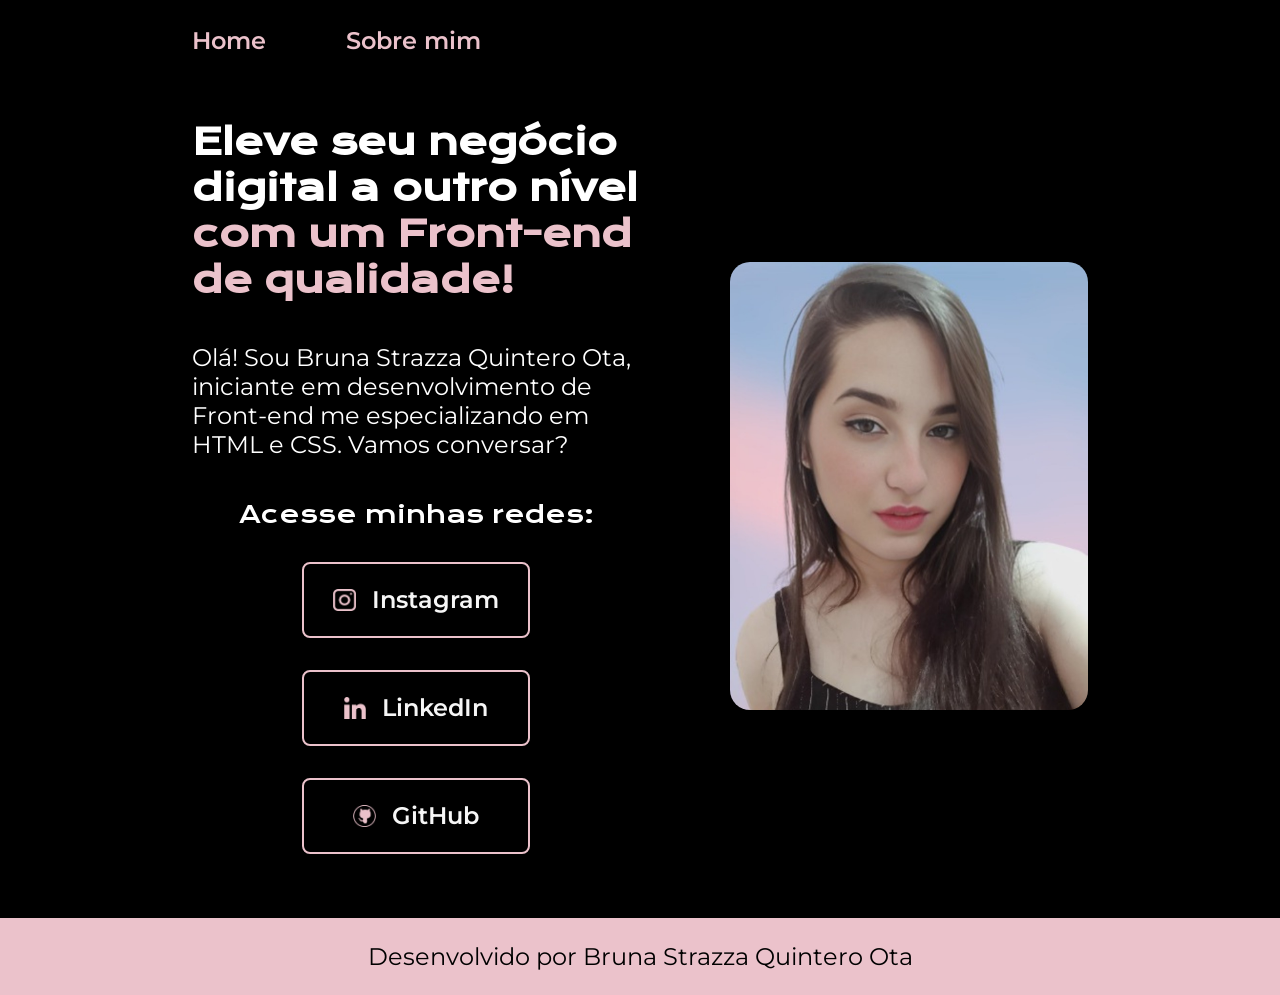
<file: index.html>
<!DOCTYPE html>
<html lang="pt-br">
<head>
    <meta charset="UTF-8">
    <meta name="viewport" content="width=device-width, initial-scale=1.0">
    <title>Portfolio</title>
    <link rel="stylesheet" href="./styles/style.css">
</head>
<body>
    <header class="cabecalho">
        <nav class="cabecalho__menu">
            <a class="cabecalho__menu__link" href="index.html">Home</a>
            <a class="cabecalho__menu__link" href="about.html">Sobre mim</a>
        </nav>
    </header>
    <main class="apresentacao">
        <section class="apresentacao__conteudo">
            <h1 class="apresentacao__conteudo__titulo">Eleve seu negócio digital a outro nível <strong class="titulo-destaque">com um Front-end de qualidade!</strong></h1>
            <p class="apresentacao__conteudo__texto">Olá! Sou Bruna Strazza Quintero Ota, iniciante em desenvolvimento de Front-end me especializando em HTML e CSS. Vamos conversar?</p>
            <div class="apresentacao__links">
                <h2 class="apresentacao__links__subtitulo">Acesse minhas redes:</h2>
                <a class="apresentacao__links__link" href="https://instagram.com/bruh_sqp">
                    <img class="apresentacao__links__link__imagem" src="./assets/instagram1.png" alt="logo instagram"> <!-- width="40" height="28"-->
                    Instagram
                </a>
                <a class="apresentacao__links__link" href="https://www.linkedin.com/in/bruna-strazza-quintero-ota-07046116a/">
                    <img class="apresentacao__links__link__imagem" src="./assets/linkdin1.png" alt="Logo LinkedIn"> <!-- width="40" height="25"-->
                    LinkedIn
                </a>
                <a class="apresentacao__links__link" href="https://github.com/Bruna-Strazza-Quintero-Ota">
                    <img class="apresentacao__links__link__imagem" src="./assets/github1.png" alt="Logo GitHub"> <!-- width="40" height="25"-->
                    GitHub
                </a>
            </div>
        </section>
        <img class="apresentacao__imagem" src="./assets/imagem2.jpeg" alt="Imagem Bruna" > <!--width="460" height="550"-->
    </main>
    <footer class="rodape">
        <p>Desenvolvido por Bruna Strazza Quintero Ota</p>
    </footer>
</body>

</html>
</file>
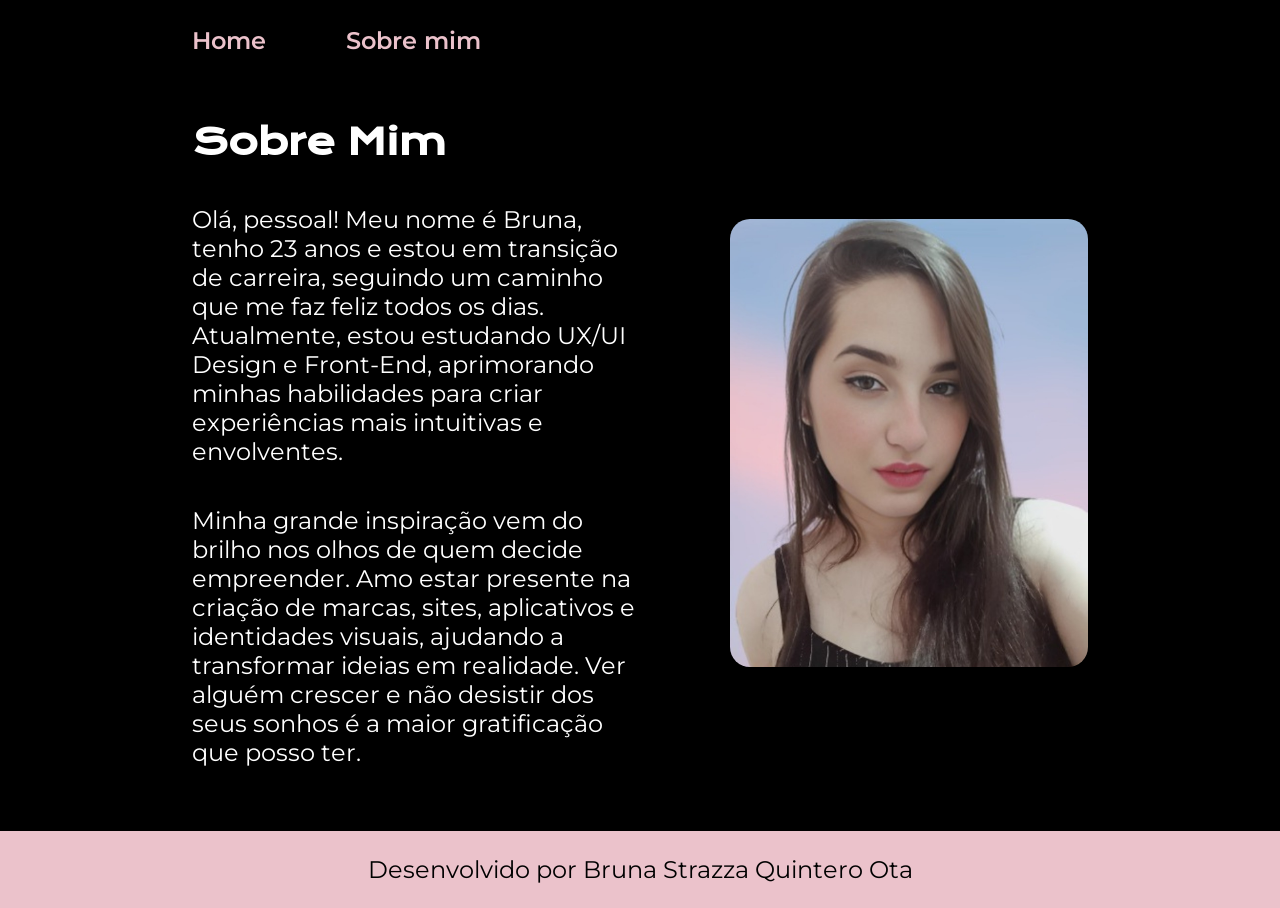
<file: about.html>
<!DOCTYPE html>
<html lang="pt-br">
<head>
    <meta charset="UTF-8">
    <meta name="viewport" content="width=device-width, initial-scale=1.0">
    <title>Sobre Mim</title>
    <link rel="stylesheet" href="./styles/style.css">
</head>
<body>
    <header class="cabecalho">
        <nav class="cabecalho__menu">
            <a class="cabecalho__menu__link" href="index.html">Home</a>
            <a class="cabecalho__menu__link" href="about.html">Sobre mim</a>
        </nav>
    </header>
    <main class="apresentacao">
        <section class="apresentacao__conteudo">
            <h1 class="apresentacao__conteudo__titulo">Sobre Mim</h1>
            <p class="apresentacao__conteudo__texto">Olá, pessoal! Meu nome é Bruna, tenho 23 anos e estou em transição de carreira, seguindo um caminho que me faz feliz todos os dias. Atualmente, estou estudando UX/UI Design e Front-End, aprimorando minhas habilidades para criar experiências mais intuitivas e envolventes.</p>
            <p class="apresentacao__conteudo__texto">Minha grande inspiração vem do brilho nos olhos de quem decide empreender. Amo estar presente na criação de marcas, sites, aplicativos e identidades visuais, ajudando a transformar ideias em realidade. Ver alguém crescer e não desistir dos seus sonhos é a maior gratificação que posso ter.</p>
        </section>
        <img class="apresentacao__imagem" src="./assets/imagem2.jpeg" alt="Imagem Bruna" >
    </main>
    <footer class="rodape">
        <p>Desenvolvido por Bruna Strazza Quintero Ota</p>
    </footer>
</body>
</html>
</file>
<file: styles/style.css>
@import url('https://fonts.googleapis.com/css2?family=Krona+One&family=Montserrat:ital,wght@0,100..900;1,100..900&display=swap');

:root {
    --cor-rosa: #ebc2cb ;
    --cor-preto: #000000;
    --cor-branco: #ffffff;
    --cor-roxo: #c4c2da;
    --cor-cinza-escuro: #272727;
    --cor-branco-2: #f6f6f6;

    --font-krona: 'Krona One', sans-serif;
    --font-Monts: 'Montserrat', sans-serif;

}

* {
    margin: 0;
    padding: 0;
}

.cabecalho {
    padding: 2% 0% 0% 15%;
}

.cabecalho__menu {
    display: flex;
    gap: 80px;
}

.cabecalho__menu__link {
    font-family: var(--font-Monts);
    font-size: 1.5rem; /*24px*/
    font-weight: 600;
    color: var(--cor-rosa);
    text-decoration: none;
}

.cabecalho__menu__link:hover {
    color: var(--cor-roxo);
}

body {
    /* height: 100vh; */
    box-sizing: border-box;
    background-color: var(--cor-preto);
    color: var(--cor-branco);
}

.apresentacao {
    padding: 5% 15%;
    display: flex;
    align-items: center;
    justify-content: space-between;
    gap: 82px;
}

.apresentacao__conteudo {
    width: 50%;
    display: flex;
    flex-direction: column;
    gap: 40px;
}

.apresentacao__conteudo__titulo {
    font-size: 2.25rem; /* =36px (tamanho no figma) / 16(Valor de 1 REM ) */
    font-family: var(--font-krona);
}

.apresentacao__conteudo__texto {
    font-size: 1.5rem; /*24px*/
    font-family: var(--font-Monts);
    font-weight: 400;
}

.titulo-destaque {
    color: var(--cor-rosa);
   
}

.titulo-destaque:hover {
    color: var(--cor-roxo);
}


.apresentacao__links {
    display: flex;
    flex-direction: column ;
    justify-content: space-between;
    align-items: center;
    gap: 32px;
}

.apresentacao__links__subtitulo{
    font-family: var(--font-krona);
    font-weight: 400;
}

.apresentacao__links__link {
    /* background-color: #ebc2cb; */
    display: flex;
    justify-content: center;
    gap: 16px;
    border: 2px solid var(--cor-rosa);
    width: 50%;
    text-align: center;
    align-items: center;
    border-radius: 8px;
    font-family: var(--font-Monts);
    font-size: 1.5rem;/*24px*/
    font-weight: 600;
    padding: 21.5px 0;
    text-decoration: none;
    color: var(--cor-branco-2);
}

.apresentacao__links__link:hover {
    border: 2px solid var(--cor-roxo);
    color: var(--cor-rosa);
    background-color: var(--cor-cinza-escuro);
    font-size: 1,625rem; /*26px*/ 
    padding: 22px;
    border-radius: 8px;
    /* cursor: pointer; */
}

.apresentacao__imagem {
    border-radius: 20px;
    overflow: hidden; 
    width: 40%;
    
}

.apresentacao__links__link__imagem {
    width: 10%;
}

.rodape {
    padding: 24px; 
    background-color: var(--cor-rosa);
    color: var(--cor-preto);
    text-align: center;
    font-family: var(--font-Monts);
    font-size: 1.5rem;
    font-weight: 400;
}

@media (max-width:1200px) {

    .cabecalho {
        padding: 10%;
    }

    .cabecalho__menu {
        justify-content: center;
    }

    .apresentacao {
        flex-direction: column-reverse;
        padding: 5%;
    }

    .apresentacao__conteudo {
        width: auto;
    }
}
</file>
